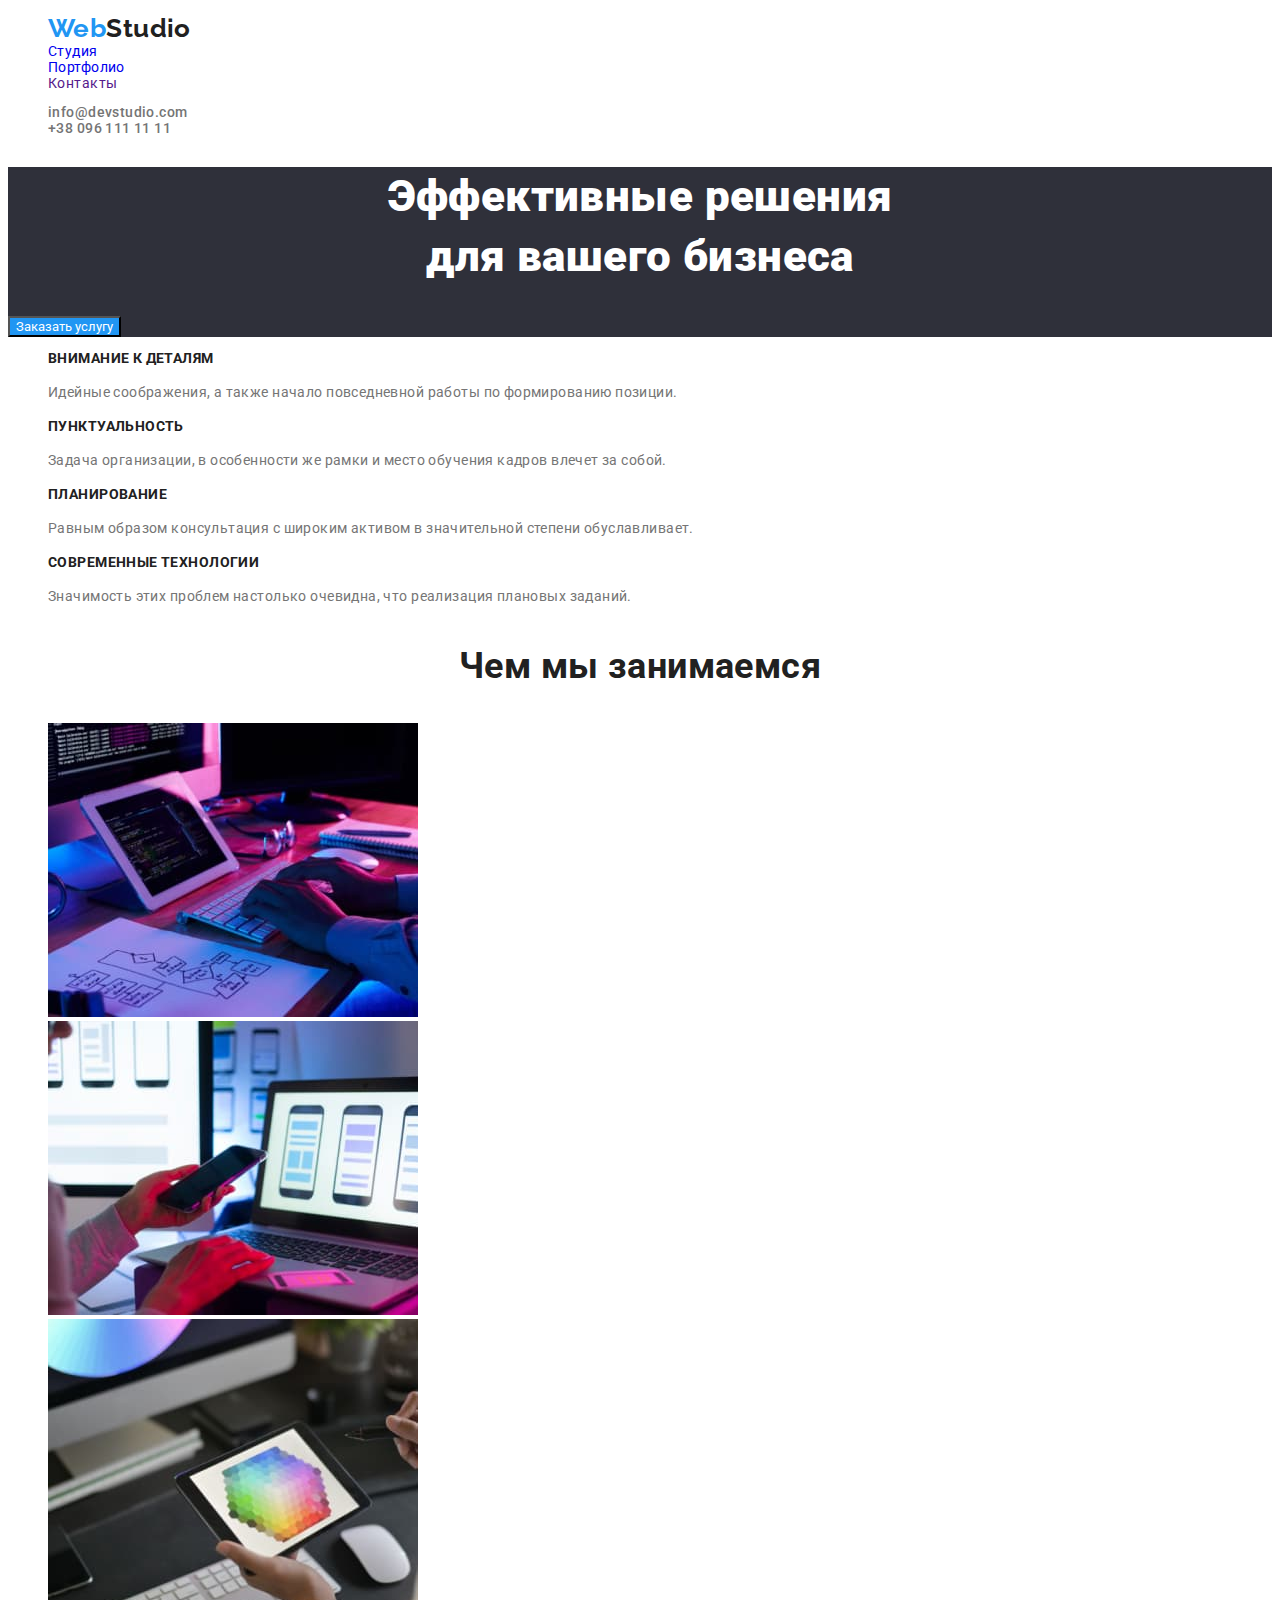
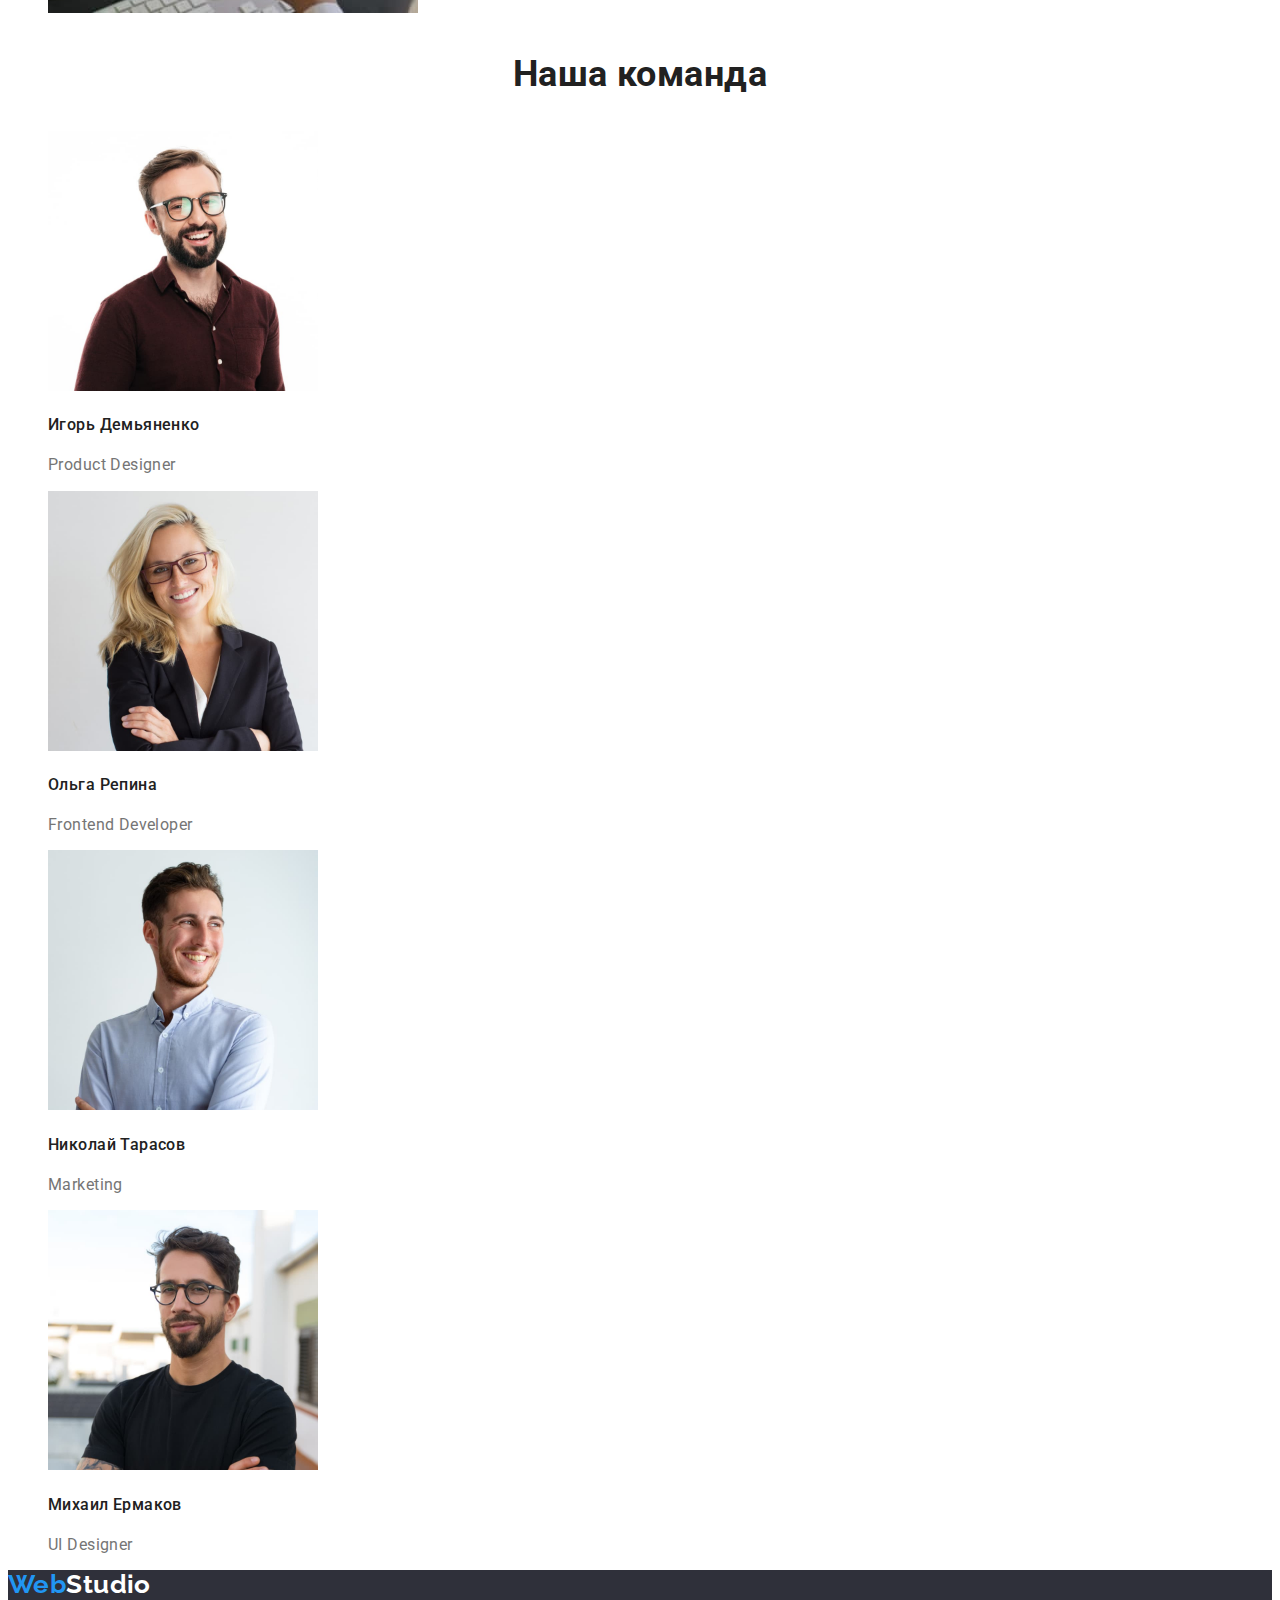
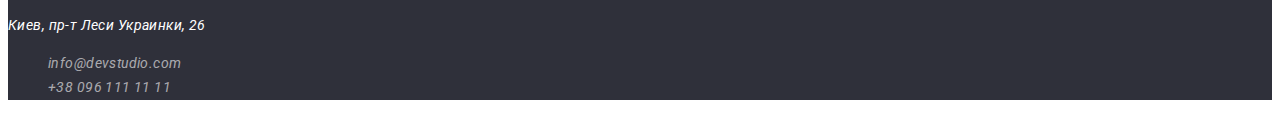
<file: index.html>
<!DOCTYPE html>
<html lang="en">
  <head>
    <meta charset="UTF-8" />
    <meta http-equiv="X-UA-Compatible" content="IE=edge" />
    <meta name="viewport" content="width=device-width, initial-scale=1.0" />
    <title>Document</title>
    <link rel="stylesheet" href="./css/styles.css" />
    <link
      rel="stylesheet"
      href="https://fonts.googleapis.com/css2?family=Raleway:wght&500&family=Roboto:wght@400;500;700;900&display=swap"
    />
  </head>
  <body>
    <!-- Заголовк -->
    <header>
      <nav>
        <ul class="site-nav list">
          <li>
            <a href="./index.html" class="logo"
              ><span class="logo-span">Web</span>Studio</a
            >
          </li>
          <li>
            <a href="./index.html" class="link">Студия</a>
          </li>
          <li>
            <a href="./portfolio.html" class="link">Портфолио</a>
          </li>
          <li>
            <a href="" class="link">Контакты</a>
          </li>
        </ul>
      </nav>
      <ul class="contacts-nav list">
        <li>
          <a href="mailto:info@devstudio.com" class="contacts-list"
            >info@devstudio.com</a
          >
        </li>
        <li>
          <a href="tel:+380961111111" class="contacts-list"
            >+38 096 111 11 11</a
          >
        </li>
      </ul>
    </header>
    <!-- Осноовная уникальная секция -->
    <main>
      <section class="hero">
        <h1 class="hero-tittle">
          Эффективные решения <br />
          для вашего бизнеса
        </h1>
        <button type="button" class="button-hero">Заказать услугу</button>
      </section>
      <!-- features -->
      <section>
        <ul class="list">
          <li>
            <h3 class="features">Внимание к деталям</h3>
            <p class="features-tittle">
              Идейные соображения, а также начало повседневной работы по
              формированию позиции.
            </p>
          </li>
          <li>
            <h3 class="features">Пунктуальность</h3>
            <p class="features-tittle">
              Задача организации, в особенности же рамки и место обучения кадров
              влечет за собой.
            </p>
          </li>
          <li>
            <h3 class="features">Планирование</h3>
            <p class="features-tittle">
              Равным образом консультация с широким активом в значительной
              степени обуславливает.
            </p>
          </li>
          <li>
            <h3 class="features">Современные технологии</h3>
            <p class="features-tittle">
              Значимость этих проблем настолько очевидна, что реализация
              плановых заданий.
            </p>
          </li>
        </ul>
      </section>
      <!-- work -->
      <section>
        <h3 class="section-tittle">Чем мы занимаемся</h3>
        <ul class="list">
          <li>
            <a href="">
              <img src="./images/img.jpg" alt="Иллюстрация" width="370"
            /></a>
          </li>
          <li>
            <a href="">
              <img src="./images/img(1).jpg" alt="Иллюстрация" width="370"
            /></a>
          </li>
          <li>
            <a href="">
              <img src="./images/img(2).jpg" alt="Иллюстрация" width="370"
            /></a>
          </li>
        </ul>
      </section>
      <section>
        <h3 class="section-tittle">Наша команда</h3>
        <ul class="list">
          <li>
            <img src="./images/img(6).jpg" alt="Фото специалиста" width="270" />
            <h4 class="worker-tittle">Игорь Демьяненко</h4>
            <p class="text">Product Designer</p>
          </li>
          <li>
            <img src="./images/img(4).jpg" alt="Фото специалиста" width="270" />
            <h4 class="worker-tittle">Ольга Репина</h4>
            <p class="text">Frontend Developer</p>
          </li>
          <li>
            <img src="./images/img(5).jpg" alt="Фото специалиста" width="270" />
            <h4 class="worker-tittle">Николай Тарасов</h4>
            <p class="text">Marketing</p>
          </li>
          <li>
            <img
              src="./images/img(3).jpg "
              alt="Фото специалиста"
              width="270"
            />
            <h4 class="worker-tittle">Михаил Ермаков</h4>
            <p class="text">UI Designer</p>
          </li>
        </ul>
      </section>
    </main>
    <!-- Подвал -->
    <footer class="footer">
      <a href="./index.html" class="logo"
        ><span class="logo-span">Web</span
        ><span class="logo-spanf">Studio</span></a
      >
      <address class="address">
        <p class="add-text">Киев, пр-т Леси Украинки, 26</p>
        <ul class="list">
          <li>
            <a href="mailto:info@devstudio.com" class="contacts-listf"
              >info@devstudio.com</a
            >
          </li>
          <li>
            <a href="tel:+380961111111" class="contacts-listf"
              >+38 096 111 11 11</a
            >
          </li>
        </ul>
      </address>
    </footer>
  </body>
</html>
</file>
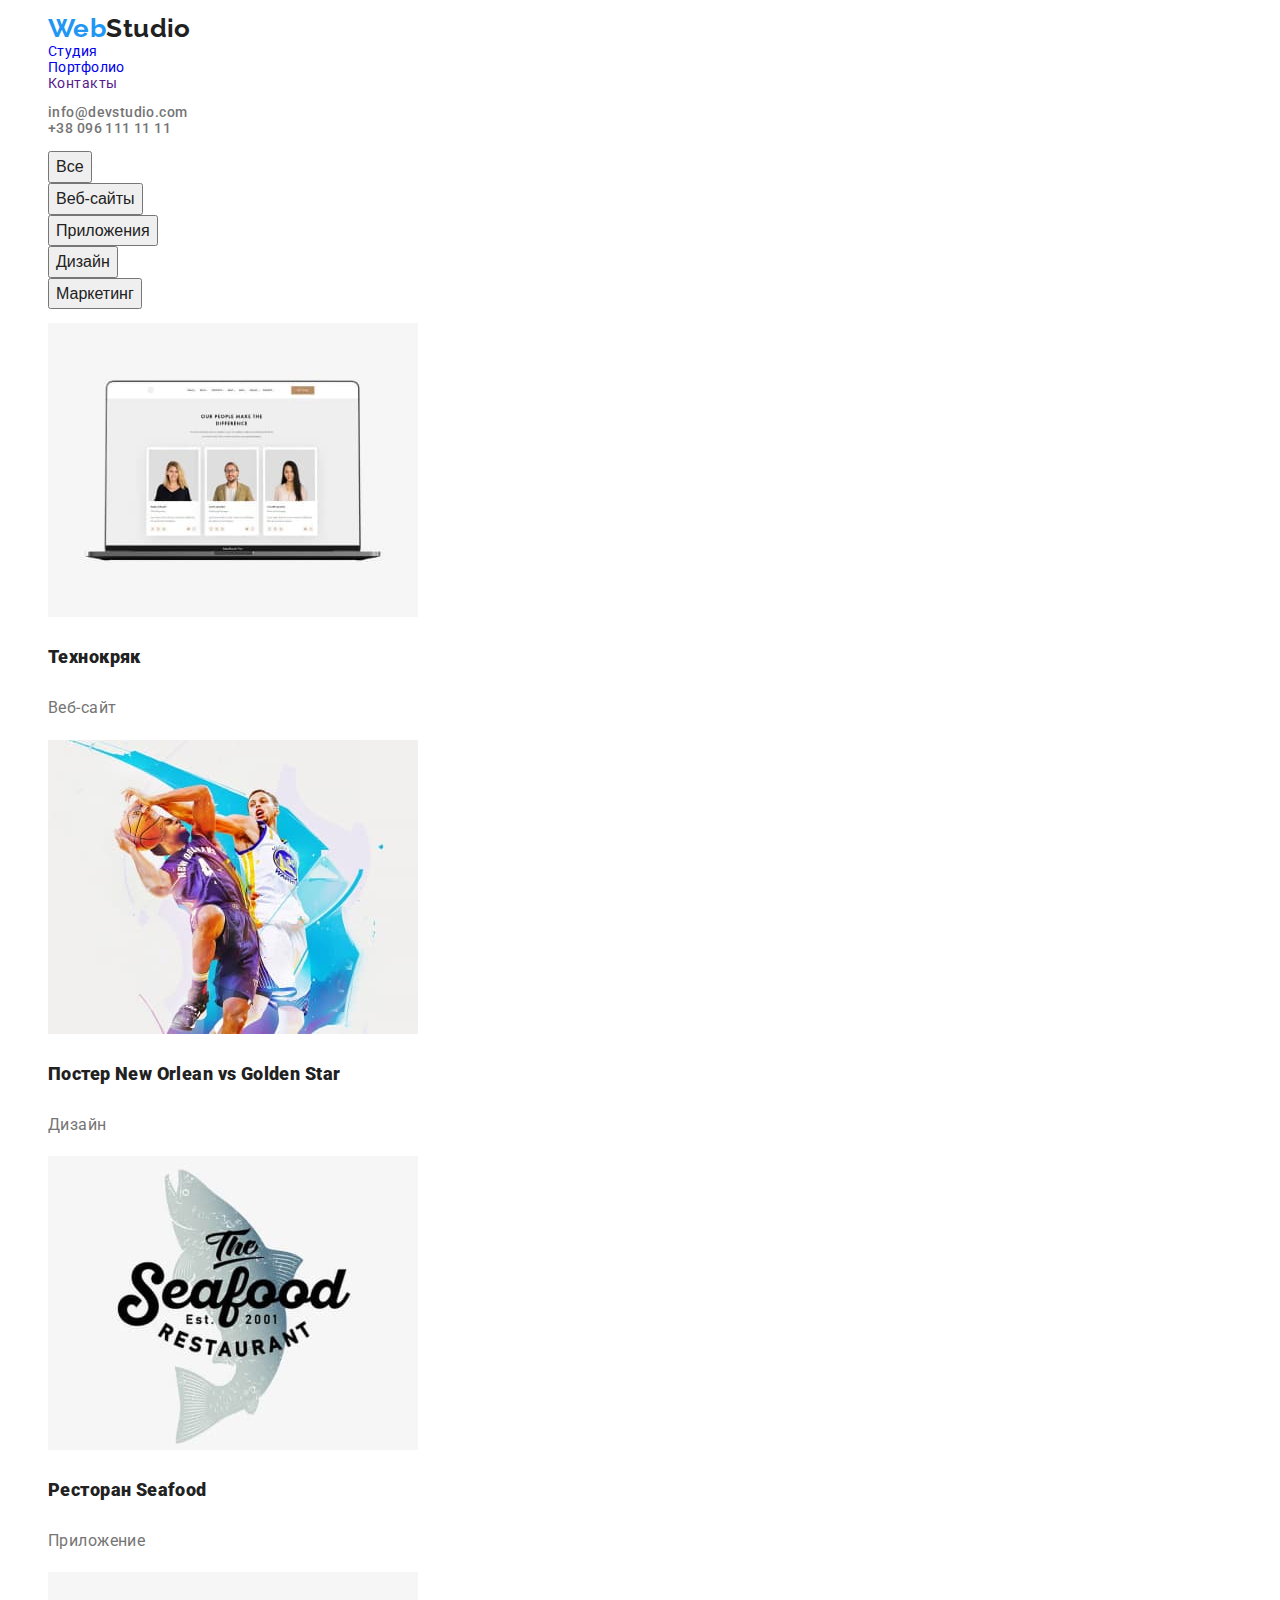
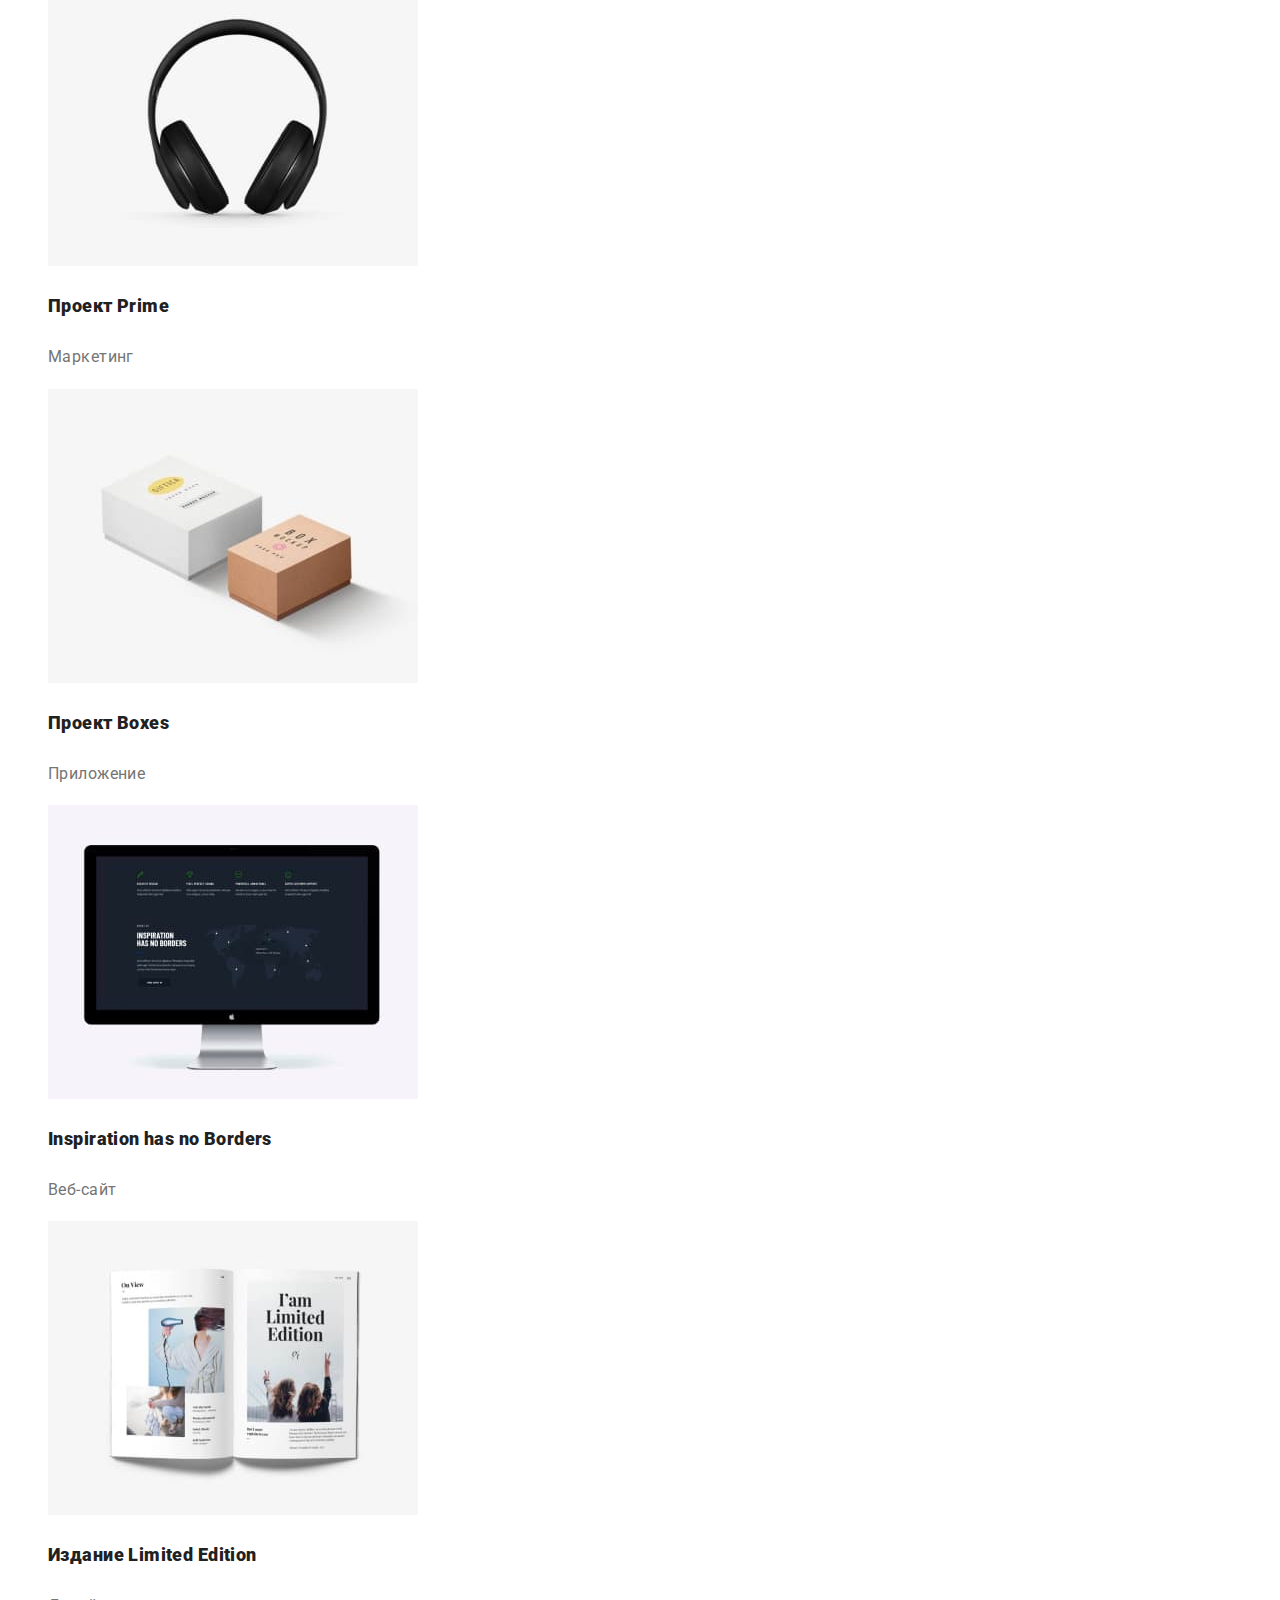
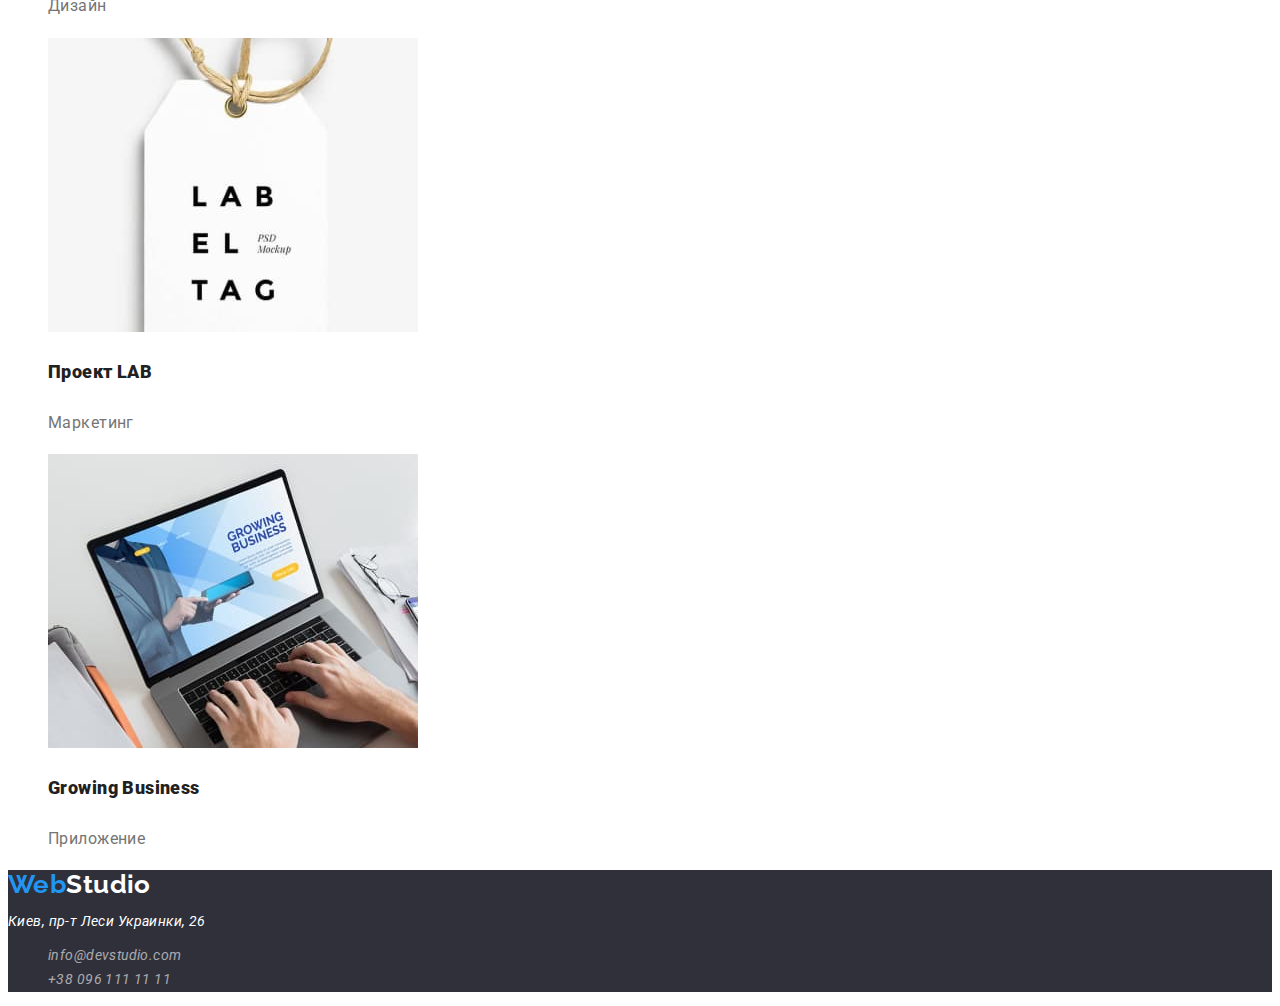
<file: portfolio.html>
<!DOCTYPE html>
<html lang="en">
  <head>
    <meta charset="UTF-8" />
    <meta http-equiv="X-UA-Compatible" content="IE=edge" />
    <meta name="viewport" content="width=device-width, initial-scale=1.0" />
    <title>Document</title>
    <link rel="stylesheet" href="./css/styles.css" />
    <link
      href="https://fonts.googleapis.com/css2?family=Raleway&family=Roboto:wght@400;500;700;900&display=swap"
      rel="stylesheet"
    />
  </head>
  <body>
    <!-- Заголовк -->
    <header>
      <nav>
        <ul class="site-nav list">
          <li>
            <a href="./index.html" class="logo"
              ><span class="logo-span">Web</span>Studio</a
            >
          </li>
          <li>
            <a href="./index.html" class="link">Студия</a>
          </li>
          <li>
            <a href="./portfolio.html" class="link">Портфолио</a>
          </li>
          <li>
            <a href="" class="link">Контакты</a>
          </li>
        </ul>
      </nav>
      <ul class="contacts-nav list">
        <li>
          <a href="mailto:info@devstudio.com" class="contacts-list"
            >info@devstudio.com</a
          >
        </li>
        <li>
          <a href="tel:+380961111111" class="contacts-list"
            >+38 096 111 11 11</a
          >
        </li>
      </ul>
    </header>
    <!--Main-->
    <main>
      <ul class="list">
        <li><button type="button" class="button">Все</button></li>
        <li><button type="button" class="button">Веб-сайты</button></li>
        <li><button type="button" class="button">Приложения</button></li>
        <li><button type="button" class="button">Дизайн</button></li>
        <li><button type="button" class="button">Маркетинг</button></li>
      </ul>
      <ul class="list">
        <li>
          <a href=""
            ><img src="images/img0.jpg" alt="Пример" width="370" />
            <h3 class="tittle">Технокряк</h3>
            <p class="text-list">Веб-сайт</p></a
          >
        </li>
        <li>
          <a href=""
            ><img src="images/img(11).jpg" alt="Пример" width="370" />
            <h3 class="tittle">Постер New Orlean vs Golden Star</h3>
            <p class="text-list">Дизайн</p></a
          >
        </li>
        <li>
          <a href=""
            ><img src="images/img(22).jpg" alt="Пример" width="370" />
            <h3 class="tittle">Ресторан Seafood</h3>
            <p class="text-list">Приложение</p></a
          >
        </li>
        <li>
          <a href=""
            ><img src="images/img(33).jpg" alt="Пример" width="370" />
            <h3 class="tittle">Проект Prime</h3>
            <p class="text-list">Маркетинг</p></a
          >
        </li>
        <li>
          <a href=""
            ><img src="images/img(44).jpg" alt="Пример" width="370" />
            <h3 class="tittle">Проект Boxes</h3>
            <p class="text-list">Приложение</p></a
          >
        </li>
        <li>
          <a href=""
            ><img src="images/img(55).jpg" alt="Пример" width="370" />
            <h3 class="tittle">Inspiration has no Borders</h3>
            <p class="text-list">Веб-сайт</p></a
          >
        </li>
        <li>
          <a href=""
            ><img src="images/img(66).jpg" alt="Пример" width="370" />
            <h3 class="tittle">Издание Limited Edition</h3>
            <p class="text-list">Дизайн</p></a
          >
        </li>
        <li>
          <a href=""
            ><img src="images/img(77).jpg" alt="Пример" width="370" />
            <h3 class="tittle">Проект LAB</h3>
            <p class="text-list">Маркетинг</p></a
          >
        </li>
        <li>
          <a href=""
            ><img src="images/img(88).jpg" alt="Пример" width="370" />
            <h3 class="tittle">Growing Business</h3>
            <p class="text-list">Приложение</p></a
          >
        </li>
      </ul>
    </main>
    <!-- Подвал -->
    <footer class="footer">
      <a href="./index.html" class="logo"
        ><span class="logo-span">Web</span
        ><span class="logo-spanf">Studio</span></a
      >
      <address class="address">
        <p>Киев, пр-т Леси Украинки, 26</p>
        <ul class="list">
          <li>
            <a href="mailto:info@devstudio.com" class="contacts-listf"
              >info@devstudio.com</a
            >
          </li>
          <li>
            <a href="tel:+380961111111" class="contacts-listf"
              >+38 096 111 11 11</a
            >
          </li>
        </ul>
      </address>
    </footer>
  </body>
</html>
</file>
<file: css/styles.css>
/* Colors
text color - #757575
main text color - #212121
accent - #2196F3
primary bcg- # ffffff
secondary bcg- #E5E5E5 */
:root {
  --primary-text-color: #757575;
  --title-text-color: #212121;
  --accent-color: #2196f3;
  --primary-white-color: #ffffff;
}
body {
  background-color: var(--primary-white-color);
  color: var(--primary-text-color);
  font-family: Roboto, "Open Sans", "Helvetica Neue", sans-serif;
  font-size: 14px;
  line-height: 1.14;
  letter-spacing: 0.03em;
}

.logo {
  color: var(--title-text-color);
  font-family: Raleway, sans-serif;
  font-weight: 700;
  font-size: 26px;
  line-height: 1.14;
}
.logo-span {
  color: var(--accent-color);
}
a {
  text-decoration: none;
}
/*
.logo:hover,
.logo:focus {
  color: var(--accent-color);
}*/
.logo-spanf {
  color: var(--primary-white-color);
}
/* Nav */
.site.nav .link {
  color: var(--title-text-color);
  font-weight: 500;
  font-size: 14px;
  line-height: 1.17;

}
.site.nav .link:hover,
.site.nav .link:focus {
  color: var(--accent-color);
  
}

.contacts.nav list {
  color: var(--primary-text-color);
  
}
.contacts.nav list:hover,
.contacts.nav list:focus {
  color: var(--accent-color);
  cursor: pointer;
}
.contacts-list {
  color: var(--primary-text-color);
  font-weight: 500;
}
.contacts-list:hover,
.contacts-list:focus {
  color: var(--accent-color);
  
}
/* Hero */
.hero {
  background-color: #2f303a;
}
.hero-tittle {
  color: var(--primary-white-color);
  font-weight: 900;
  font-size: 44px;
  line-height: 1.36;
  text-align: center;
}

/* buttons */
.button-hero {
  font-family: inherit;
  color: var(--primary-white-color);
  background-color: var(--accent-color);
}
.button {
  color: var(--title-text-color);
  font-weight: 500;
  font-size: 16px;
  line-height: 1.6;
}
.button:hover,
.button:focus {
  color: var(--primary-white-color);
  background-color: var(--accent-color);
}
.link:hover,
.link:focus {
  color: var(--primary-white-color);
  background-color: var(--accent-color);
}
.tittle {
  color: var(--title-text-color);
  font-weight: 900;
  font-size: 18px;
  line-height: 2;
  
}

/* Section */

.section-tittle {
  color: var(--title-text-color);
  font-weight: 700;
  font-size: 36px;
  line-height: 1.17;
  text-align: center;
}
.list {
  list-style: none;
}
.features-list {
  list-style: none;
}
/* work */
.worker-tittle {
  color: var(--title-text-color);
  font-weight: 500;
  font-size: 16px;
  line-height: 1.17;
}
.text {
    color: var(--primary-text-color);
    font-weight: 400;
    font-size: 16px;
    line-height: 1.17;
    
}
.text-list {
  color: var(--primary-text-color);
  font-weight: 400;
  font-size: 16px;
  line-height: 1.9;

}
/* Featurres */
.features {
  color: var(--title-text-color);
  font-weight: 700;
  font-size: 14px;
  line-height: 1.14;
  text-transform: uppercase;
  
}
.features-tittle {
  color: var(--primary-text-color);
  font-weight: 400;
  font-size: 14px;
  line-height: 1.71;
  
}  
/* footter */
.footer {
  background-color: #2f303a;
}
.address {
  color: var(--primary-white-color);
}
.add-text {
  color: var(--primary-white-color);
  line-height: 1.71;
}
.contacts-listf {
  color: rgba(255, 255, 255, 0.6);
  line-height: 1.71;
}
</file>
